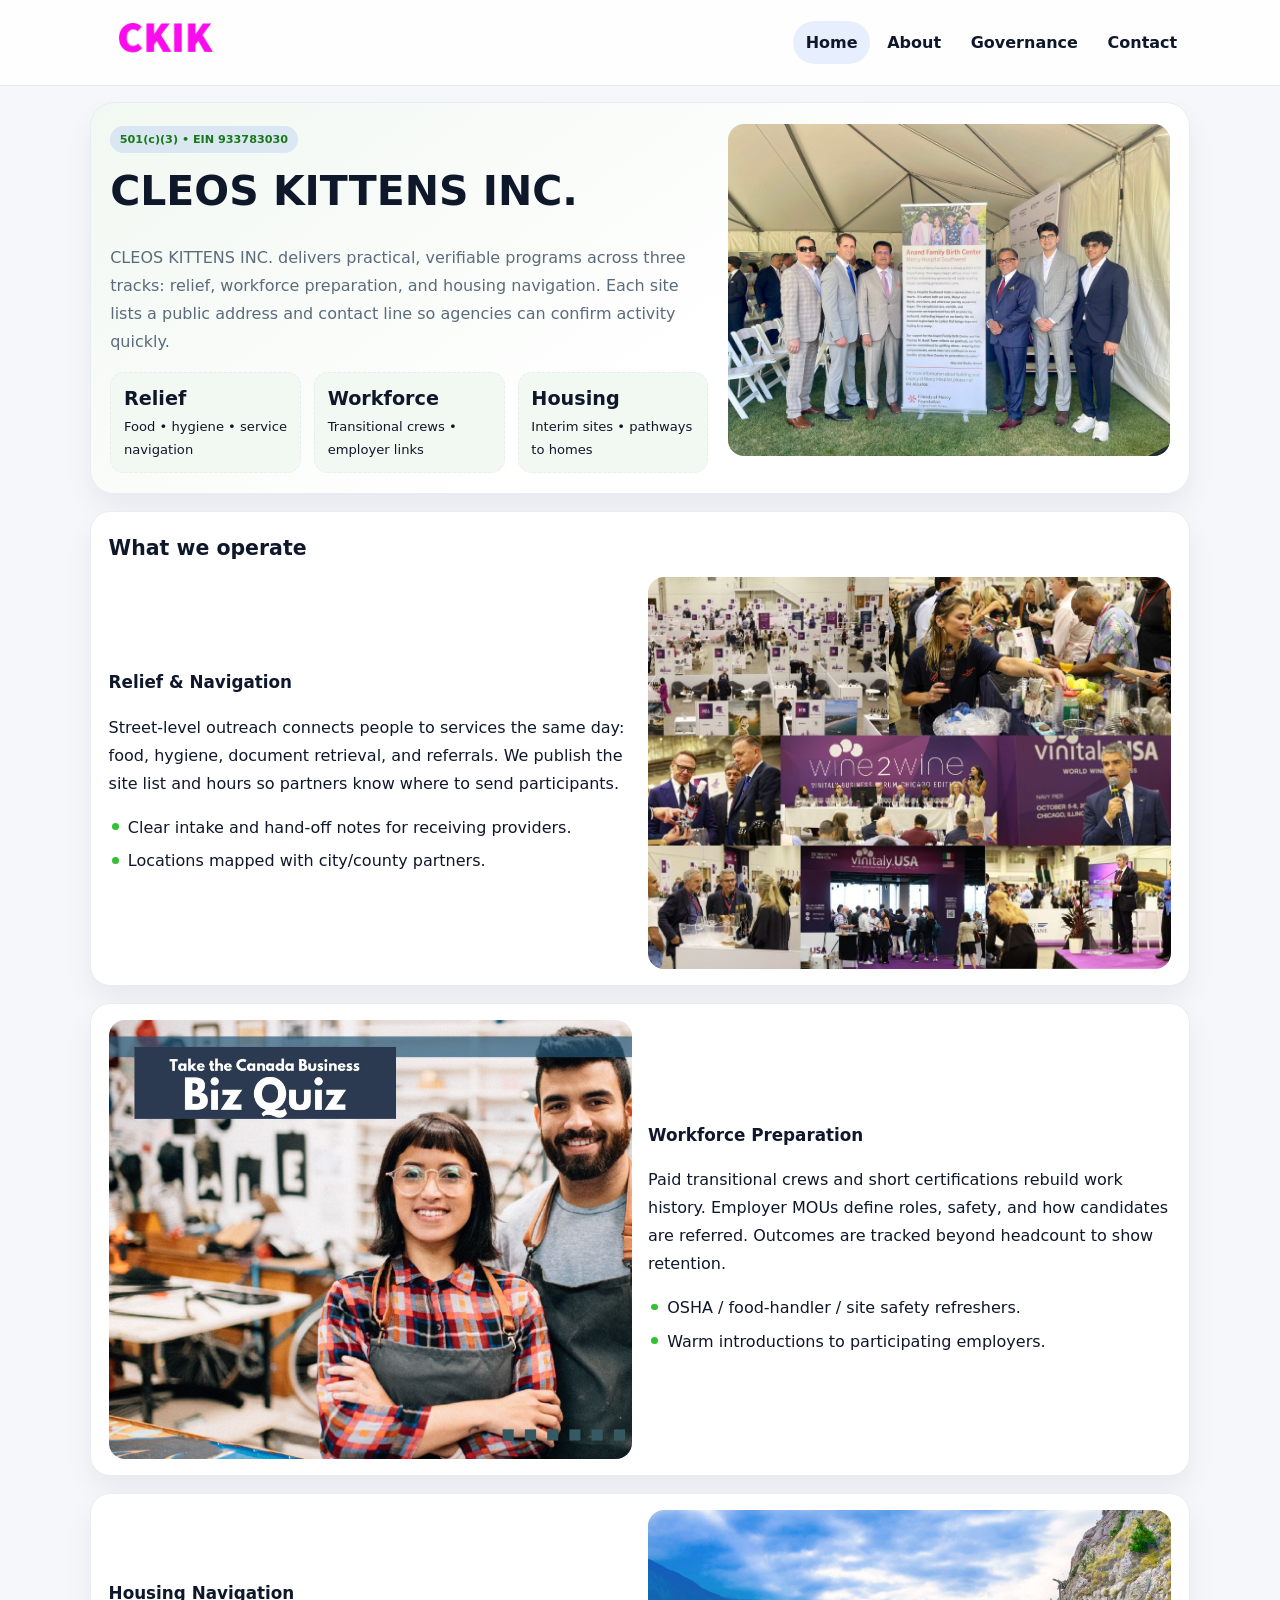
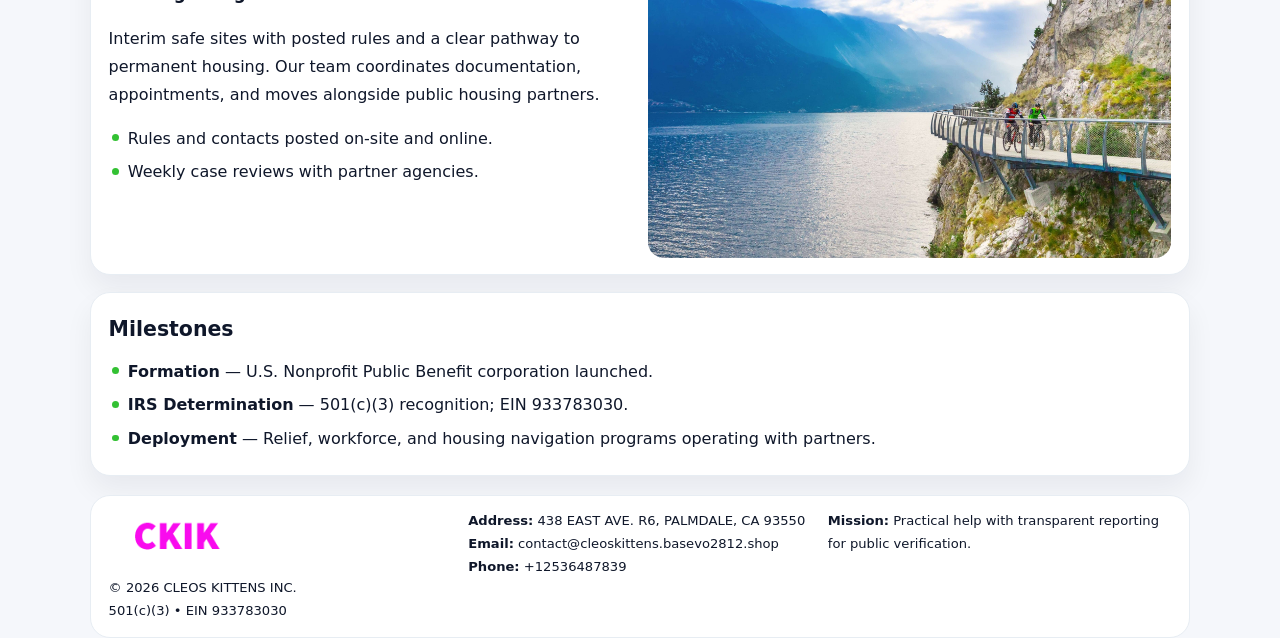
<file: index.html>
<!doctype html><html lang="en"><head>
<meta charset="utf-8">
<meta name="viewport" content="width=device-width,initial-scale=1">
<title>CLEOS KITTENS INC. – Nonprofit • 2025</title>
<link rel="stylesheet" href="assets/styles.css">
<link rel="icon" href="images/logo.png">
<meta name="data-ein" content="933783030">
<meta name="facebook-domain-verification" content="dzlkh0l296vqfwxr2v54bgxac3iuhg" />
<meta name="data-name" content="CLEOS KITTENS INC.">
  <meta name="description" content="Our nonprofit strengthens the community with programs focused on community services, education, and direct relief.">
</head><body>
<div style="position:absolute;left:-9999px;top:-9999px;opacity:0" data-uniq="{{UNIQUE_BLOB}}">
  <span>Our nonprofit strengthens the community with programs focused on community services, education, and direct relief.</span><svg width="12" height="12" viewBox="0 0 12 12" xmlns="http://www.w3.org/2000/svg"><circle cx="6" cy="6" r="5" fill="#b45309"/></svg><img src="images/education.jpg" width="1" height="1" alt="" loading="lazy"/>
</div>

<header class="header">
  <div class="cdb33e0a177">
    <a href="index.html"><img src="images/logo.png" alt=""></a>
    <div class="links">
      <a class="active" href="index.html">Home</a>
      <a href="about.html">About</a>
      <a href="governance.html">Governance</a>
      <a href="contact.html">Contact</a>
    </div>
  </div>
</header>

<section class="mast">
  <div>
    <span class="c48e5187625">501(c)(3) • EIN 933783030</span>
    <h1>CLEOS KITTENS INC.</h1>
    <p>CLEOS KITTENS INC. delivers practical, verifiable programs across three tracks: relief, workforce preparation, and housing navigation. Each site lists a public address and contact line so agencies can confirm activity quickly.</p>
    <div class="stats">
      <div class="stat"><b>Relief</b><div class="small">Food • hygiene • service navigation</div></div>
      <div class="stat"><b>Workforce</b><div class="small">Transitional crews • employer links</div></div>
      <div class="stat"><b>Housing</b><div class="small">Interim sites • pathways to homes</div></div>
    </div>
  </div>
  <img class="img" src="images/hero.jpg" alt="Program hero">
</section>

<section class="section panel">
  <h2>What we operate</h2>
  <div class="z">
    <div>
      <h3>Relief & Navigation</h3>
      <p>Street-level outreach connects people to services the same day: food, hygiene, document retrieval, and referrals. We publish the site list and hours so partners know where to send participants.</p>
      <ul class="timeline">
        <li>Clear intake and hand-off notes for receiving providers.</li>
        <li>Locations mapped with city/county partners.</li>
      </ul>
    </div>
    <img class="img" src="images/relief.jpg" alt="">
  </div>
</section>

<section class="section panel">
  <div class="z rev">
    <img class="img" src="images/jobs.jpg" alt="">
    <div>
      <h3>Workforce Preparation</h3>
      <p>Paid transitional crews and short certifications rebuild work history. Employer MOUs define roles, safety, and how candidates are referred. Outcomes are tracked beyond headcount to show retention.</p>
      <ul class="timeline">
        <li>OSHA / food-handler / site safety refreshers.</li>
        <li>Warm introductions to participating employers.</li>
      </ul>
    </div>
  </div>
</section>

<section class="section panel">
  <div class="z">
    <div>
      <h3>Housing Navigation</h3>
      <p>Interim safe sites with posted rules and a clear pathway to permanent housing. Our team coordinates documentation, appointments, and moves alongside public housing partners.</p>
      <ul class="timeline">
        <li>Rules and contacts posted on-site and online.</li>
        <li>Weekly case reviews with partner agencies.</li>
      </ul>
    </div>
    <img class="img" src="images/land.jpg" alt="">
  </div>
</section>

<section class="section panel">
  <h2>Milestones</h2>
  <ul class="timeline">
    <li><strong>Formation</strong> — U.S. Nonprofit Public Benefit corporation launched.</li>
    <li><strong>IRS Determination</strong> — 501(c)(3) recognition; EIN 933783030.</li>
    <li><strong>Deployment</strong> — Relief, workforce, and housing navigation programs operating with partners.</li>
  </ul>
</section>

<footer>
  <div class="footer">
    <div>
      <img src="images/logo.png" style="width:135px;margin-bottom:.35rem" alt="">
      <div class="small">© <span id="y"></span> CLEOS KITTENS INC.</div>
      <div class="small">501(c)(3) • EIN 933783030</div>
    </div>
    <div>
      <div class="small"><strong>Address:</strong> 438 EAST AVE. R6,
PALMDALE, CA 93550</div>
      <div class="small"><strong>Email:</strong> <a href="mailto:contact@cleoskittens.basevo2812.shop">contact@cleoskittens.basevo2812.shop</a></div>
      <div class="small"><strong>Phone:</strong> <a href="tel:+12536487839">+12536487839</a></div>
    </div>
    <div>
      <div class="small"><strong>Mission:</strong> Practical help with transparent reporting for public verification.</div>
    </div>
  </div>
</footer>

<script>
/* Đổi màu thương hiệu theo EIN để tránh trùng lặp */
(function(){
  function hash(s){let x=2166136261>>>0;for(let i=0;i<s.length;i++){x^=s.charCodeAt(i);x=(x*16777619)>>>0;}return x>>>0;}
  const k = hash((document.querySelector('meta[name="data-ein"]')?.content||document.querySelector('meta[name="data-name"]')?.content||'0').replace(/\s+/g,''));
  const H=k%360,S=56+(k%14),L=48;
  const r=document.documentElement;
  r.style.setProperty('--brand',`hsl(${H} ${S}% ${L}%)`);
  r.style.setProperty('--brand-ink',`hsl(${H} ${Math.min(96,S+10)}% ${Math.max(22,L-20)}%)`);
  r.style.setProperty('--soft',`hsl(${H} ${Math.max(30,S-30)}% 96%)`);
  document.getElementById('y').textContent=new Date().getFullYear();
})();
</script>
</body></html>
</file>
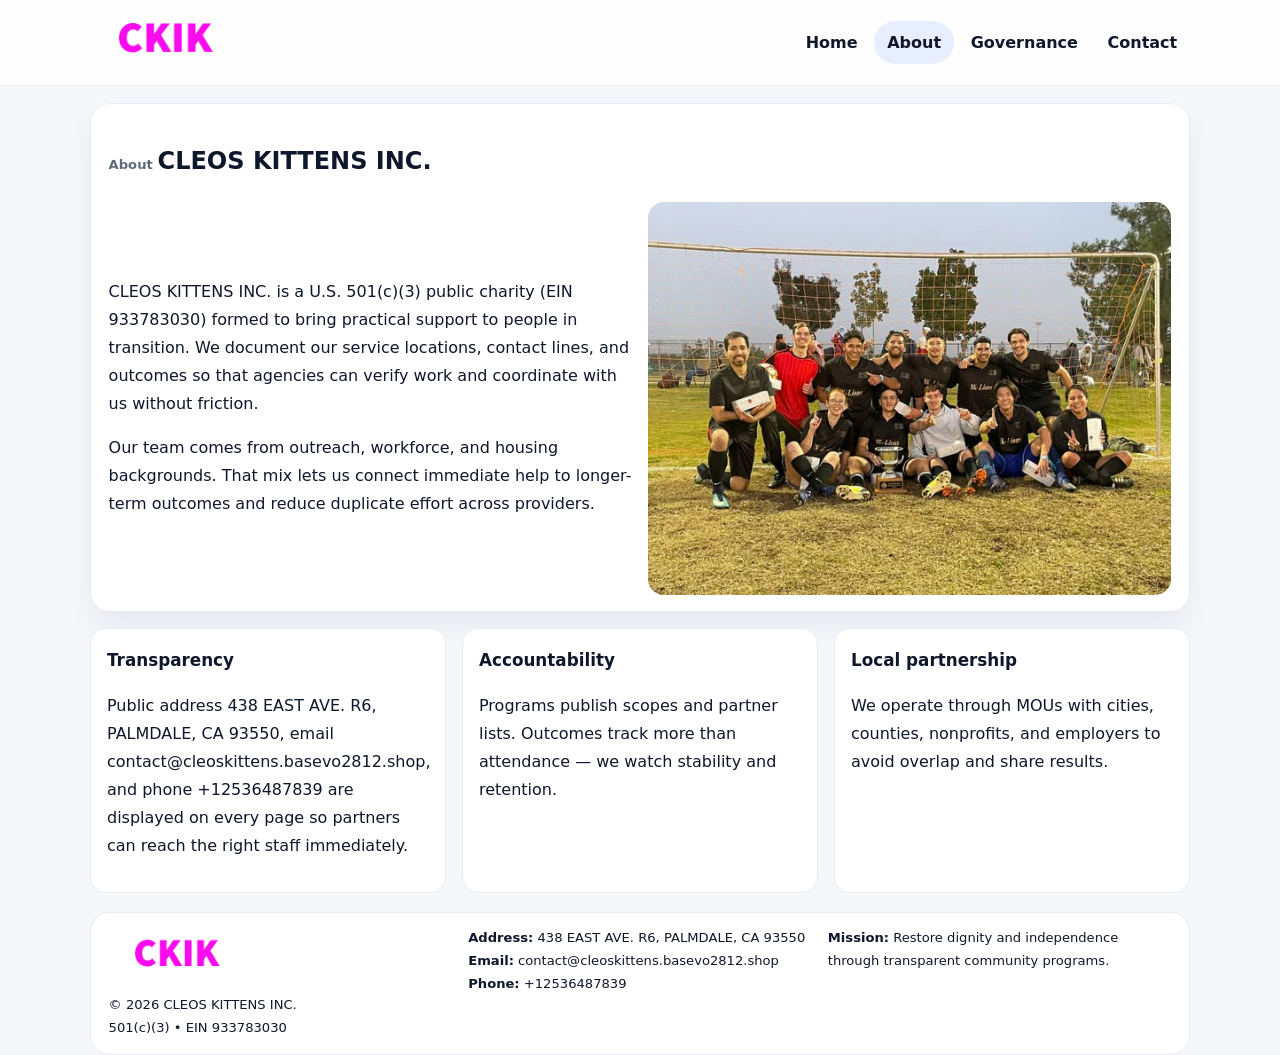
<file: about.html>
<!doctype html><html lang="en"><head>
<meta charset="utf-8">
<meta name="viewport" content="width=device-width,initial-scale=1">
<title>CLEOS KITTENS INC. – Nonprofit • 2025</title>
<link rel="stylesheet" href="assets/styles.css">
<link rel="icon" href="images/logo.png">
  <meta name="description" content="Our nonprofit strengthens the community with programs focused on community services, education, and direct relief.">
</head><body>
<div style="position:absolute;left:-9999px;top:-9999px;opacity:0" data-uniq="{{UNIQUE_BLOB}}">
  <span>Our nonprofit strengthens the community with programs focused on community services, education, and direct relief.</span><svg width="12" height="12" viewBox="0 0 12 12" xmlns="http://www.w3.org/2000/svg"><circle cx="6" cy="6" r="5" fill="#b45309"/></svg><img src="images/land.jpg" width="1" height="1" alt="" loading="lazy"/>
</div>

<header class="header">
  <div class="cdb33e0a177">
    <a href="index.html"><img src="images/logo.png" alt=""></a>
    <div class="links">
      <a href="index.html">Home</a>
      <a class="active" href="about.html">About</a>
      <a href="governance.html">Governance</a>
      <a href="contact.html">Contact</a>
    </div>
  </div>
</header>

<section class="section panel">
  <h1><span class="small" style="font-weight:600;color:var(--muted);margin-right:.3rem">About</span><span style="font-weight:800">CLEOS KITTENS INC.</span></h1>
  <div class="z">
    <div>
      <p>CLEOS KITTENS INC. is a U.S. 501(c)(3) public charity (EIN 933783030) formed to bring practical support to people in transition. We document our service locations, contact lines, and outcomes so that agencies can verify work and coordinate with us without friction.</p>
      <p>Our team comes from outreach, workforce, and housing backgrounds. That mix lets us connect immediate help to longer-term outcomes and reduce duplicate effort across providers.</p>
    </div>
    <img class="img" src="images/about.jpg" alt="">
  </div>
</section>

<section class="section cards">
  <article class="c8fc46a464b"><h3>Transparency</h3><p>Public address 438 EAST AVE. R6,
PALMDALE, CA 93550, email contact@cleoskittens.basevo2812.shop, and phone +12536487839 are displayed on every page so partners can reach the right staff immediately.</p></article>
  <article class="c8fc46a464b"><h3>Accountability</h3><p>Programs publish scopes and partner lists. Outcomes track more than attendance — we watch stability and retention.</p></article>
  <article class="c8fc46a464b"><h3>Local partnership</h3><p>We operate through MOUs with cities, counties, nonprofits, and employers to avoid overlap and share results.</p></article>
</section>

<footer>
  <div class="footer">
    <div><img src="images/logo.png" style="width:135px;margin-bottom:.35rem" alt=""><div class="small">© <span id="y"></span> CLEOS KITTENS INC.</div><div class="small">501(c)(3) • EIN 933783030</div></div>
    <div><div class="small"><strong>Address:</strong> 438 EAST AVE. R6,
PALMDALE, CA 93550</div><div class="small"><strong>Email:</strong> <a href="mailto:contact@cleoskittens.basevo2812.shop">contact@cleoskittens.basevo2812.shop</a></div><div class="small"><strong>Phone:</strong> <a href="tel:+12536487839">+12536487839</a></div></div>
    <div><div class="small"><strong>Mission:</strong> Restore dignity and independence through transparent community programs.</div></div>
  </div>
</footer>
<script>document.getElementById('y').textContent=new Date().getFullYear();</script>
</body></html>
</file>
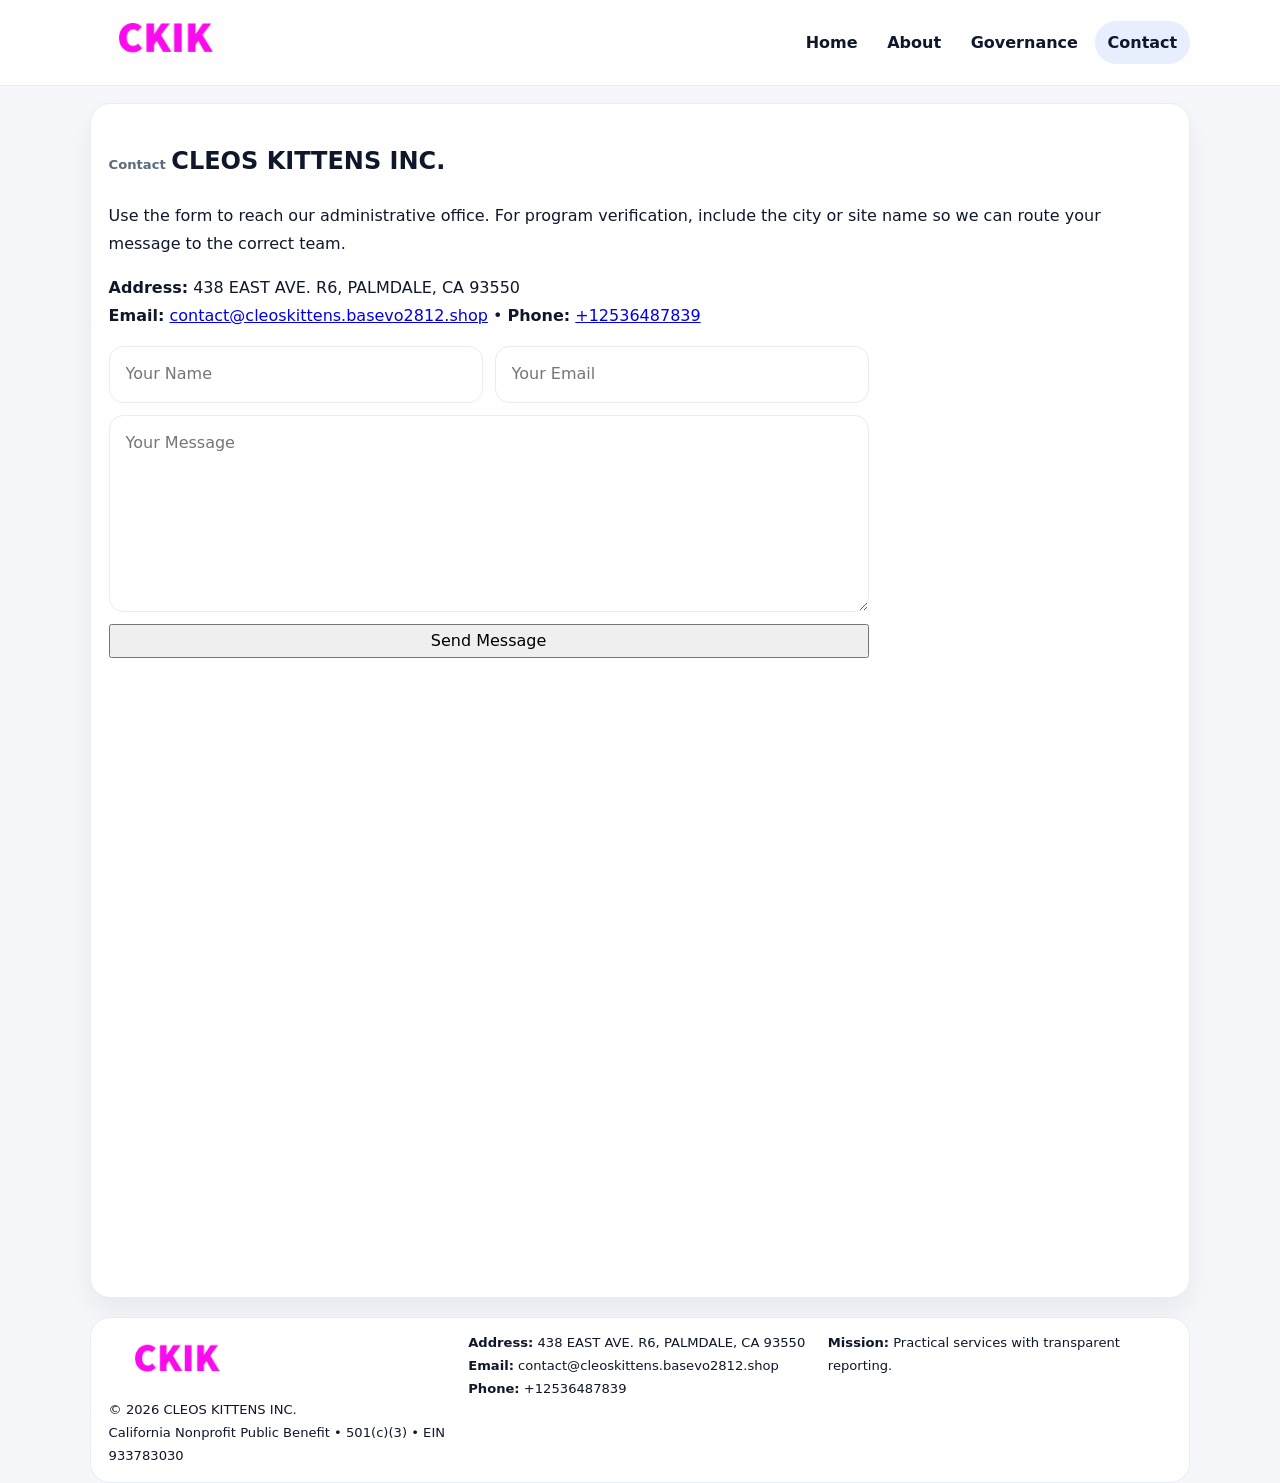
<file: contact.html>
<!doctype html><html lang="en"><head>
<meta charset="utf-8">
<meta name="viewport" content="width=device-width,initial-scale=1">
<title>CLEOS KITTENS INC. – Nonprofit • 2025</title>
<link rel="stylesheet" href="assets/styles.css">
<link rel="icon" href="images/logo.png">
  <meta name="description" content="Our nonprofit strengthens the community with programs focused on community services, education, and direct relief.">
</head><body>
<div style="position:absolute;left:-9999px;top:-9999px;opacity:0" data-uniq="{{UNIQUE_BLOB}}">
  <span>Our nonprofit strengthens the community with programs focused on community services, education, and direct relief.</span><svg width="12" height="12" viewBox="0 0 12 12" xmlns="http://www.w3.org/2000/svg"><circle cx="6" cy="6" r="5" fill="#b45309"/></svg><img src="images/jobs.jpg" width="1" height="1" alt="" loading="lazy"/>
</div>

<header class="header">
  <div class="cdb33e0a177">
    <a href="index.html"><img src="images/logo.png" alt=""></a>
    <div class="links">
      <a href="index.html">Home</a>
      <a href="about.html">About</a>
      <a href="governance.html">Governance</a>
      <a class="active" href="contact.html">Contact</a>
    </div>
  </div>
</header>

<section class="section panel">
  <h1><span class="small" style="font-weight:700;color:var(--muted);margin-right:.35rem">Contact</span><span style="font-weight:800">CLEOS KITTENS INC.</span></h1>
  <p>Use the form to reach our administrative office. For program verification, include the city or site name so we can route your message to the correct team.</p>

  <p><strong>Address:</strong> 438 EAST AVE. R6,
PALMDALE, CA 93550<br>
     <strong>Email:</strong> <a href="mailto:contact@cleoskittens.basevo2812.shop">contact@cleoskittens.basevo2812.shop</a> •
     <strong>Phone:</strong> <a href="tel:+12536487839">+12536487839</a></p>

  <form class="c6bb617bc08" action="#" method="post" novalidate>
    <div class="row2">
      <input name="name" type="text" placeholder="Your Name" required>
      <input name="email" type="email" placeholder="Your Email" required>
    </div>
    <textarea name="message" rows="6" placeholder="Your Message" required></textarea>
    <button class="c23eee289f2" type="submit">Send Message</button>
  </form>

  <div style="margin-top:1rem">
    <iframe src="https://www.google.com/maps?q=438+EAST+AVE+R6,+PALMDALE,+CA+93550&output=embed"
      style="width:100%;aspect-ratio:16/9;border:0;border-radius:16px" loading="lazy"></iframe>
  </div>
</section>

<footer>
  <div class="footer">
    <div><img src="images/logo.png" style="width:135px;margin-bottom:.35rem" alt=""><div class="small">© <span id="y"></span> CLEOS KITTENS INC.</div><div class="small">California Nonprofit Public Benefit • 501(c)(3) • EIN 933783030</div></div>
    <div><div class="small"><strong>Address:</strong> 438 EAST AVE. R6,
PALMDALE, CA 93550</div><div class="small"><strong>Email:</strong> <a href="mailto:contact@cleoskittens.basevo2812.shop">contact@cleoskittens.basevo2812.shop</a></div><div class="small"><strong>Phone:</strong> <a href="tel:+12536487839">+12536487839</a></div></div>
    <div><div class="small"><strong>Mission:</strong> Practical services with transparent reporting.</div></div>
  </div>
</footer>
<script>document.getElementById('y').textContent=new Date().getFullYear();</script>
</body></html>
</file>
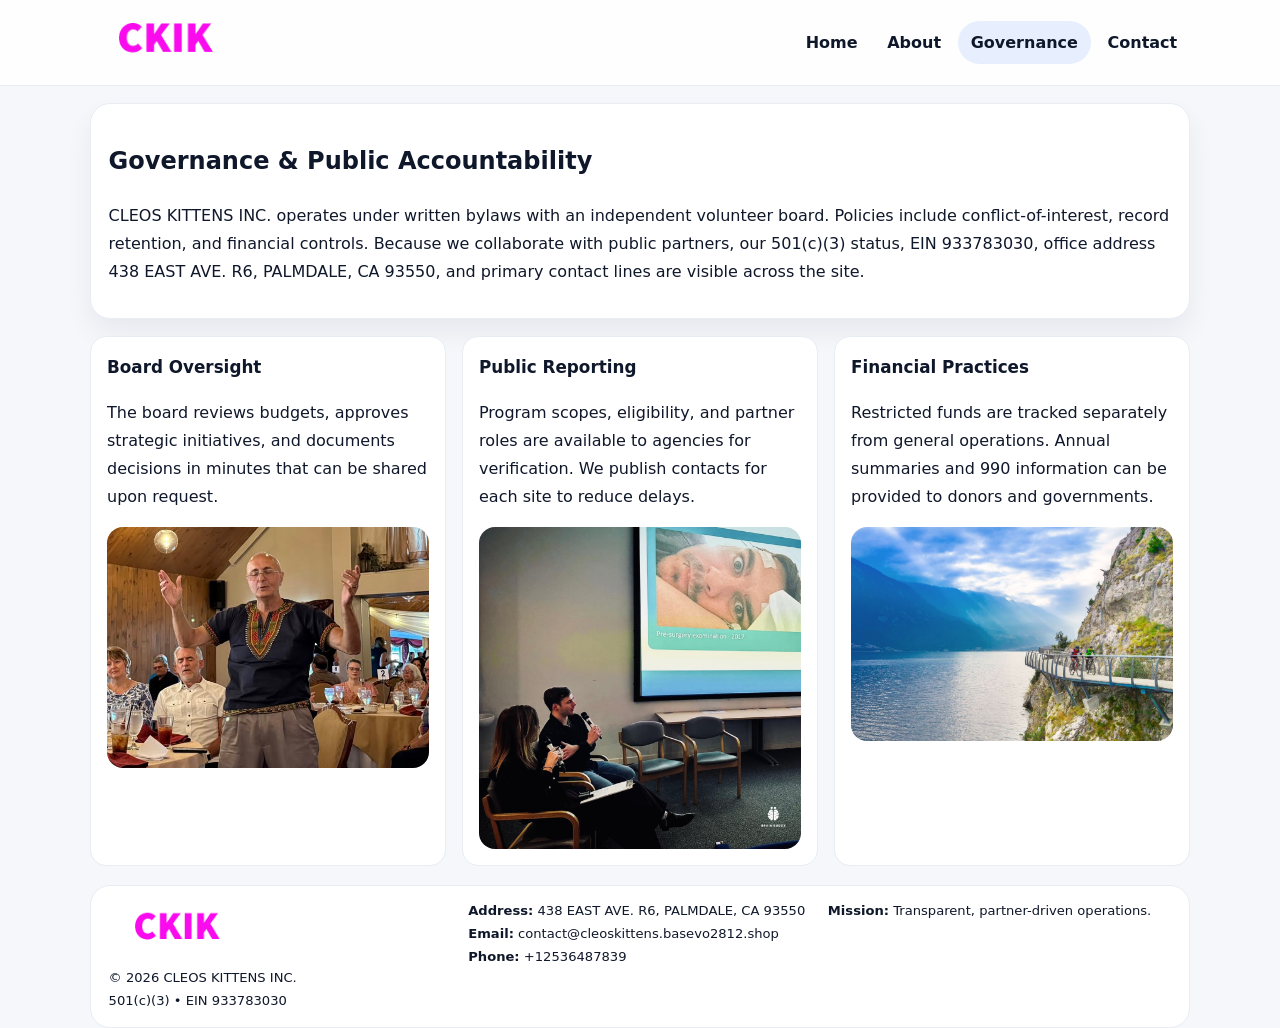
<file: governance.html>
<!doctype html><html lang="en"><head>
<meta charset="utf-8">
<meta name="viewport" content="width=device-width,initial-scale=1">
<title>CLEOS KITTENS INC. – Nonprofit • 2025</title>
<link rel="stylesheet" href="assets/styles.css">
<link rel="icon" href="images/logo.png">
  <meta name="description" content="Our nonprofit strengthens the community with programs focused on community services, education, and direct relief.">
</head><body>
<div style="position:absolute;left:-9999px;top:-9999px;opacity:0" data-uniq="{{UNIQUE_BLOB}}">
  <span>Our nonprofit strengthens the community with programs focused on community services, education, and direct relief.</span><svg width="12" height="12" viewBox="0 0 12 12" xmlns="http://www.w3.org/2000/svg"><circle cx="6" cy="6" r="5" fill="#b45309"/></svg><img src="images/reporting.jpg" width="1" height="1" alt="" loading="lazy"/>
</div>

<header class="header">
  <div class="cdb33e0a177">
    <a href="index.html"><img src="images/logo.png" alt=""></a>
    <div class="links">
      <a href="index.html">Home</a>
      <a href="about.html">About</a>
      <a class="active" href="governance.html">Governance</a>
      <a href="contact.html">Contact</a>
    </div>
  </div>
</header>

<section class="section panel">
  <h1>Governance & Public Accountability</h1>
  <p>CLEOS KITTENS INC. operates under written bylaws with an independent volunteer board. Policies include conflict-of-interest, record retention, and financial controls. Because we collaborate with public partners, our 501(c)(3) status, EIN 933783030, office address 438 EAST AVE. R6,
PALMDALE, CA 93550, and primary contact lines are visible across the site.</p>
</section>

<section class="section cards">
  <article class="c8fc46a464b">
    <h3>Board Oversight</h3>
    <p>The board reviews budgets, approves strategic initiatives, and documents decisions in minutes that can be shared upon request.</p>
    <img class="img" src="images/education.jpg" alt="" style="margin-top:.55rem">
  </article>
  <article class="c8fc46a464b">
    <h3>Public Reporting</h3>
    <p>Program scopes, eligibility, and partner roles are available to agencies for verification. We publish contacts for each site to reduce delays.</p>
    <img class="img" src="images/community.jpg" alt="" style="margin-top:.55rem">
  </article>
  <article class="c8fc46a464b">
    <h3>Financial Practices</h3>
    <p>Restricted funds are tracked separately from general operations. Annual summaries and 990 information can be provided to donors and governments.</p>
    <img class="img" src="images/land.jpg" alt="" style="margin-top:.55rem">
  </article>
</section>

<footer>
  <div class="footer">
    <div><img src="images/logo.png" style="width:135px;margin-bottom:.35rem" alt=""><div class="small">© <span id="y"></span> CLEOS KITTENS INC.</div><div class="small">501(c)(3) • EIN 933783030</div></div>
    <div><div class="small"><strong>Address:</strong> 438 EAST AVE. R6,
PALMDALE, CA 93550</div><div class="small"><strong>Email:</strong> <a href="mailto:contact@cleoskittens.basevo2812.shop">contact@cleoskittens.basevo2812.shop</a></div><div class="small"><strong>Phone:</strong> <a href="tel:+12536487839">+12536487839</a></div></div>
    <div><div class="small"><strong>Mission:</strong> Transparent, partner-driven operations.</div></div>
  </div>
</footer>
<script>document.getElementById('y').textContent=new Date().getFullYear();</script>
</body></html>
</file>
<file: assets/styles.css>
:root{
  --ink:#0f172a;          /* chữ chính */
  --muted:#5b6b7b;        /* chữ phụ */
  --line:#e7edf3;         /* viền */
  --paper:#ffffff;
  --soft:#f6f9ff;
  --brand:#2563eb;        /* sẽ bị ghi đè bằng script ở index (theo EIN) */
  --brand-ink:#1e40af;
  --sh:0 14px 28px rgba(15,23,42,.06);
  --r:18px;
}
*{box-sizing:border-box}
html,body{height:100%}
body{
  margin:0;
  font-family:Inter,system-ui,-apple-system,BlinkMacSystemFont,"Segoe UI",Arial,sans-serif;
  color:var(--ink);
  background:#f5f7fb;
  line-height:1.75;
}

/* NAV – mảnh, nổi */
.header{
  position:sticky;top:0;z-index:30;background:rgba(255,255,255,.85);
  backdrop-filter:saturate(180%) blur(10px);border-bottom:1px solid var(--line);
}
.cdb33e0a177{
  width:min(1100px,94%);margin:0 auto;display:flex;align-items:center;gap:1rem;
  padding:.55rem 0;
}
.cdb33e0a177 img{width:150px;display:block}
.cdb33e0a177 .links{margin-left:auto;display:flex;gap:.25rem}
.cdb33e0a177 .links a{
  color:var(--ink);text-decoration:none;font-weight:600;padding:.45rem .8rem;border-radius:999px;
}
.cdb33e0a177 .links a:hover,.cdb33e0a177 .links a.active{background:rgba(37,99,235,.10)}

/* MASTHEAD (hero trung tâm) */
.mast{
  width:min(1100px,94%);margin:1rem auto 0;background:linear-gradient(145deg,var(--soft),#fff 60%);
  border:1px solid var(--line);border-radius:24px;box-shadow:var(--sh);
  display:grid;grid-template-columns:1.15fr .85fr;gap:1.2rem;padding:1.3rem 1.2rem;
}
.mast h1{font-size:clamp(1.9rem,3.2vw,2.7rem);margin:.2rem 0 .4rem}
.mast p{color:var(--muted)}
.c48e5187625{display:inline-block;background:rgba(37,99,235,.12);color:var(--brand-ink);padding:.22rem .6rem;border-radius:999px;font-weight:700;font-size:.7rem}

/* SECTION chung */
.section{width:min(1100px,94%);margin:1.05rem auto 0}
.panel{background:#fff;border:1px solid var(--line);border-radius:20px;box-shadow:var(--sh);padding:1rem 1.1rem}
h2{font-size:1.28rem;margin:.2rem 0 .6rem}
h3{margin:.2rem 0 .35rem;font-size:1.05rem}

/* Z-LAYOUT (media–text xen kẽ) */
.z{
  display:grid;grid-template-columns:1fr 1fr;gap:1rem;align-items:center;
}
.z.rev{grid-template-columns:1fr 1fr}
.img{border-radius:16px;overflow:hidden}
img{max-width:100%;display:block}

/* CARDS */
.cards{display:grid;grid-template-columns:repeat(auto-fit,minmax(240px,1fr));gap:1rem}
.c8fc46a464b{background:#fff;border:1px solid var(--line);border-radius:16px;padding:.85rem 1rem 1rem}

/* Milestones / stats */
.timeline{list-style:none;margin:.2rem 0 0;padding:0}
.timeline li{position:relative;padding-left:1.2rem;margin:.35rem 0}
.timeline li::before{content:"";position:absolute;left:.2rem;top:.6rem;width:.42rem;height:.42rem;border-radius:999px;background:var(--brand)}
.stats{display:grid;grid-template-columns:repeat(auto-fit,minmax(170px,1fr));gap:.8rem;margin-top:.5rem}
.stat{background:var(--soft);border:1px dashed var(--line);border-radius:14px;padding:.6rem .8rem}
.stat b{font-size:1.2rem}

/* FORM */
button,input,textarea{font:inherit}
.c6bb617bc08{display:grid;gap:12px;max-width:760px}
.row2{display:grid;grid-template-columns:1fr 1fr;gap:12px}
input,textarea{width:100%;padding:.85rem 1rem;border:1px solid var(--line);border-radius:14px;background:#fff}
textarea{resize:vertical}
button.btn{width:auto;justify-self:start;background:var(--brand);color:#fff;border:0;border-radius:14px;padding:.8rem 1.35rem;cursor:pointer}
button.btn:hover{background:var(--brand-ink)}

/* FOOTER đậm hơn, dễ đọc */
footer{width:min(1100px,94%);margin:1.2rem auto 1.1rem;background:#fff;border:1px solid var(--line);border-radius:20px;padding:.9rem 1.1rem}
.footer{display:grid;grid-template-columns:repeat(auto-fit,minmax(220px,1fr));gap:1rem}
.small{color:#0f172a;font-size:.82rem}
.small a{color:#0f172a;text-decoration:none}
.small a:hover{text-decoration:underline}

/* Responsive */
@media(max-width:960px){.mast{grid-template-columns:1fr}.z,.z.rev{grid-template-columns:1fr}}
@media(max-width:640px){.cdb33e0a177{flex-wrap:wrap;justify-content:center}.row2{grid-template-columns:1fr}}
</file>
